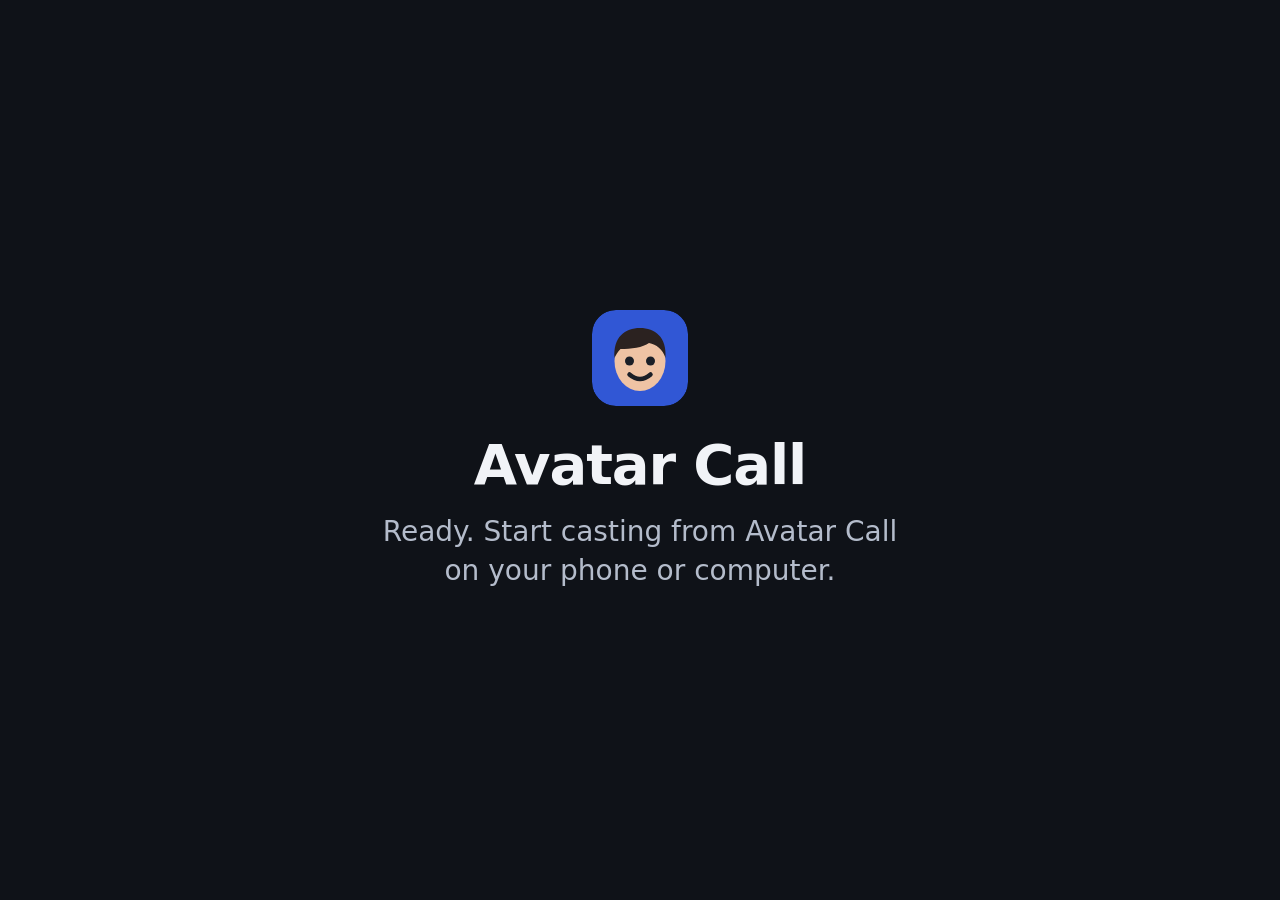
<file: public/receiver.html>
<!doctype html>
<html lang="en">
<head>
  <meta charset="utf-8">
  <meta name="viewport" content="width=device-width, initial-scale=1">
  <title>Avatar Call TV</title>
  <link rel="icon" href="assets/icon.svg" type="image/svg+xml">
  <link rel="stylesheet" href="assets/receiver.css">
  <script type="module" src="assets/js/receiver.js"></script>
</head>
<body>
  <!-- Google Cast Custom Web Receiver. Also opens as a preview window from the sender (#preview=…). -->
  <div id="stage" class="stage">
    <div id="avatar" class="avatar"></div>
    <div class="label" id="label" hidden><span id="name"></span><span id="muted" class="muted" hidden>Muted</span></div>
  </div>

  <div id="idle" class="idle">
    <img src="assets/icon.svg" alt="" width="96" height="96">
    <h1>Avatar Call</h1>
    <p id="idle-text">Ready. Start casting from Avatar Call on your phone or computer.</p>
  </div>

  <p id="notice" class="notice" hidden></p>
  <button id="sound-btn" class="sound-btn" type="button" hidden>Turn on sound</button>
  <span id="preview-badge" class="preview-badge" hidden>TV preview</span>
  <audio id="audio" autoplay></audio>
</body>
</html>
</file>
<file: public/assets/receiver.css>
/* TV receiver. Always dark (TVs, dim rooms); text kept inside a ~5% overscan-safe margin. */
:root {
  --bg: #0f1218;
  --text: #f1f3f7;
  --text-2: #b4bccb;
  --accent: #7d9bff;
  --danger: #ff6b66;
  color-scheme: dark;
}
* { box-sizing: border-box; }
html, body { margin: 0; height: 100%; overflow: hidden; }
body {
  background: var(--bg);
  color: var(--text);
  font: 28px/1.4 system-ui, -apple-system, "Segoe UI", Roboto, sans-serif;
}
[hidden] { display: none !important; }

.stage { position: fixed; inset: 0; }
.avatar {
  position: absolute; inset: 0;
  background: var(--avatar-bg, var(--bg));
  transition: background-color .4s;
}
.avatar-svg { display: block; width: 100%; height: 100%; }

.label {
  position: absolute; left: 5vw; bottom: 6vh; display: flex; gap: 14px; align-items: center;
  padding: 10px 24px; border-radius: 999px; background: rgba(10, 12, 16, .7); color: #fff;
  font-size: 30px; font-weight: 600; max-width: 60vw;
}
.label span:first-child { overflow: hidden; text-overflow: ellipsis; white-space: nowrap; }
.muted { background: var(--danger); border-radius: 999px; padding: 2px 14px; font-size: .75em; }

.idle {
  position: fixed; inset: 0; display: flex; flex-direction: column; align-items: center; justify-content: center;
  gap: 8px; text-align: center; padding: 5vh 5vw; background: var(--bg);
}
.idle img { border-radius: 24px; }
.idle h1 { margin: 12px 0 0; font-size: 56px; letter-spacing: -.02em; }
.idle p { margin: 0; color: var(--text-2); max-width: 30ch; }

.notice {
  position: fixed; left: 50%; top: 5vh; transform: translateX(-50%); margin: 0;
  padding: 10px 24px; border-radius: 16px; background: rgba(10, 12, 16, .8); font-size: 24px; max-width: 80vw; text-align: center;
}
.sound-btn {
  position: fixed; right: 3vw; top: 3vh; font: inherit; font-size: 18px; font-weight: 600;
  padding: 10px 18px; border-radius: 12px; border: 0; background: var(--accent); color: #0d1430; cursor: pointer;
}
.sound-btn:focus-visible { outline: 3px solid #f0a400; outline-offset: 2px; }
.preview-badge {
  position: fixed; left: 3vw; top: 3vh; font-size: 14px; font-weight: 700; letter-spacing: .06em; text-transform: uppercase;
  padding: 4px 10px; border-radius: 8px; background: rgba(10, 12, 16, .6); color: var(--text-2);
}
body.preview { font-size: 18px; }
body.preview .label { font-size: 18px; padding: 6px 14px; }
body.preview .idle h1 { font-size: 36px; }
.idle a { color: var(--accent); }
</file>
